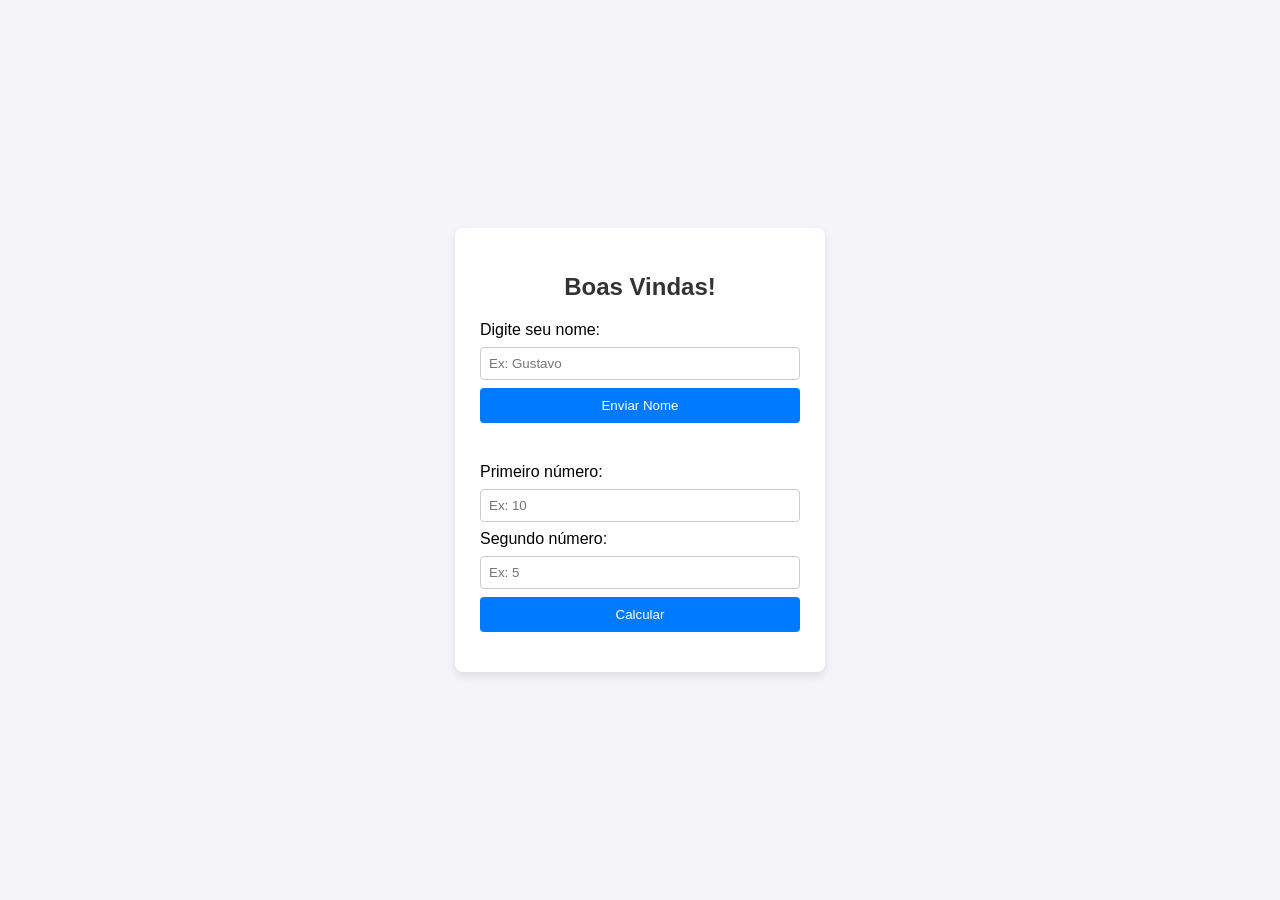
<file: javascript/04-variaveisecalculo/index.html>
<!DOCTYPE html>
<html lang="pt-br">
<head>
    <meta charset="UTF-8">
    <meta name="viewport" content="width=device-width, initial-scale=1.0">
    <title>Variaveis e Calculos</title>
    <link rel="stylesheet" href="./css/style.css"/>
</head>
<body>
    <div class="container">
        
        <h2>Boas Vindas!</h2>
        <!--Seção do nome-->
        <div class="form-group">
          <label form="nome"> Digite seu nome: </label>
          <input type="text" id="nome" placeholder="Ex: Gustavo"/>
          <button onclick="SaudarCliente()">Enviar Nome</button>


    </div>
    <h3 id="mensagem-boas-vindas"></h3>
    <hr />

    <!---Seçoes das Operações -->
    <div class="form-group">
        <label for="num1">Primeiro número:</label>
        <input type="number" id="num1" placeholder="Ex: 10"/>

         <label for="num2">Segundo número:</label>
        <input type="number" id="num2" placeholder="Ex: 5"/>

        <button onclick="calcular()">Calcular</button>
        
      </div>
      <!--Resultados-->
      <div id="resultados" class="resultados"></div>

    </div>
<script src="./javascript/script.js"></script>

</body>
</html>
</file>
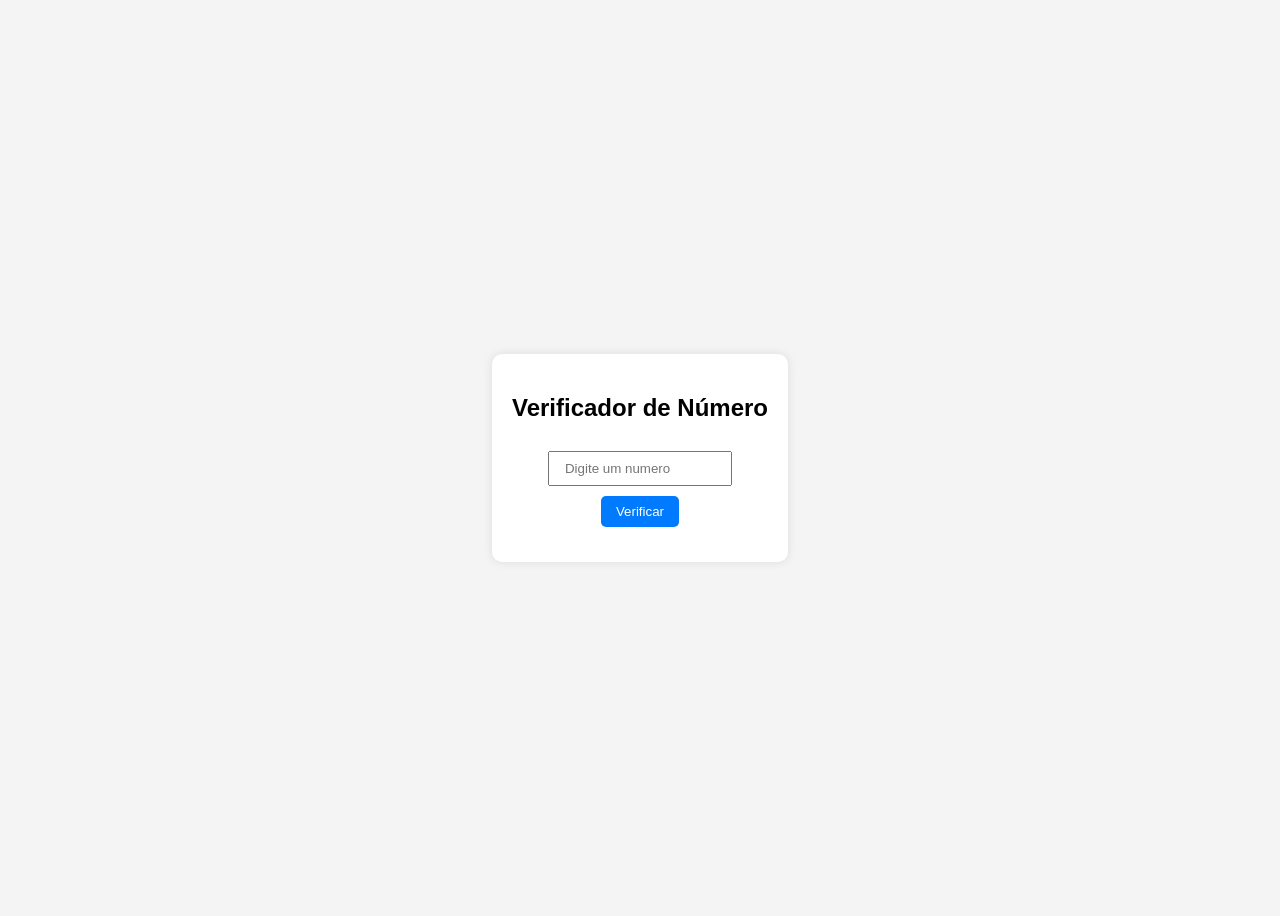
<file: javascript/08-condicionalcomfront/index.html>
<!DOCTYPE html>
<html lang="pt-br">
<head>
    <meta charset="UTF-8">
    <meta name="viewport" content="width=device-width, initial-scale=1.0">
    <title>Exeplo com If e Else</title>
    <link rel="stylesheet" href="./css/style.css"/>
</head>
<body>
    <div class="container">
        <h2>Verificador de Número</h2>
        <input type="number" id="numero" placeholder="Digite um numero"/>
        <br />
        <button id="btnVerificar">Verificar</button>
        <div id="resultado"></div>
    </div>
    <script src="./javascript/script.js"></script>
</body>
</html>
</file>
<file: javascript/04-variaveisecalculo/css/style.css>
body {
    font-family: Arial, Helvetica, sans-serif;
    background-color: #f4f4f9;
    display: flex;
    justify-content: center;
    align-items: center;
    min-height: 100vh;
    margin: 0;
}
.container {
    background-color: #ffffff;
    padding: 25px;
    border-radius: 8px;
    box-shadow: 0 4px 8px rgba(0, 0, 0, 0.1);
    width: 320px;
}

h2, h3 {
    color:#333;
    text-align: center;
}

.form-group{
    display: flex;
    flex-direction: column;
    gap: 8px;
    margin-bottom: 15px;
}

input{
    padding: 8px;
    border: 1px solid #ccc;
    border-radius: 4px;
}

button{
    padding: 10px;
    background-color: #007bff;
    color: white;
    border: none;
    border-radius: 4px;
    cursor: pointer;
    font-size: bold;
}
button:hover{
    background-color: #0056b3;
}

hr{
    margin: 20px 0;
    border: 0;
    border-top: #eee;
    
}

.resultados p{
    background-color: #e9ecef;
    padding: 8px;
    border-radius: 4px;
    margin: 5px 0;
}
</file>
<file: javascript/08-condicionalcomfront/css/style.css>
body {
    font-family: Arial, sans-serif;
    background-color: #f4f4f4;
    display: flex;
    justify-content: center;
    align-items: center;
    height: 100vh;
}

.container {
    background: white;
    padding: 20px;
    border-radius: 10px;
    box-shadow: 0 0 10px rgba(0, 0, 0, 0.1);
    text-align: center;
}
input{
    padding: 8px 15px;
    width: 150px;
    margin: 10px 0;
}
button{
    padding: 8px 15px;
    border: none;
    background-color: #007bff;
    color: white;
    border-radius: 5px;
    cursor: pointer;
}
button:hover{
    background-color: #0056b3;
}

#resultado{
    margin-top: 15px;
    font-weight: bold;
}
</file>
